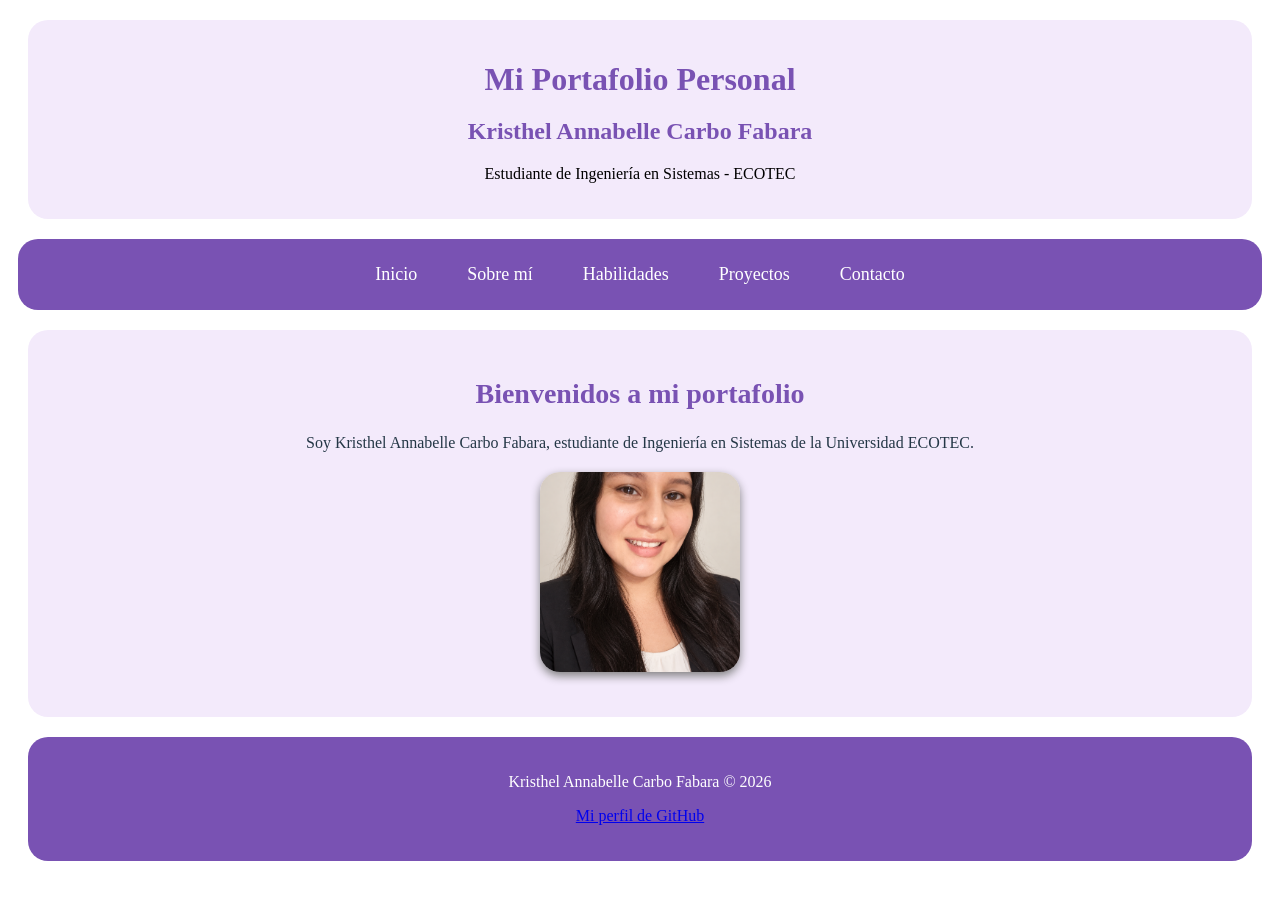
<file: ACTIVIDAD INTEGRADORA 1/index.html>
<!DOCTYPE html>
<html lang="es">
    <head>
        <meta charset="UTF-8" />
<meta name="viewport" content="width=device-width, initial-scale=1.0">
        <title>Portafolio Personal - Kristhel Annabelle Carbo Fabara</title>
        <link rel="stylesheet" href="CSS/styles.css" />
        <script src="script.js"></script>
    </head>
    <body>
        <header>
        <h1 class="title">Mi Portafolio Personal</h1>
            <h2>Kristhel Annabelle Carbo Fabara</h2>
    <p>Estudiante de Ingeniería en Sistemas - ECOTEC</p>
            </header>
        <!-- Menú de navegación -->
<nav aria-label="Principal">
    <ul class="menu">
         <li><a href="index.html">Inicio</a></li>
        <li><a href="sobremi.html">Sobre mí</a></li>
        <li><a href="habilidades.html">Habilidades</a></li>
        <li><a href="proyectos.html">Proyectos</a></li>
        <li><a href="contacto.html">Contacto</a></li>
    </ul>
</nav>
        <!-- Sección principal -->
        <main>
<section id="inicio">
    <h2>Bienvenidos a mi portafolio</h2>

    <p>
        Soy Kristhel Annabelle Carbo Fabara,
        estudiante de Ingeniería en Sistemas
        de la Universidad ECOTEC.
    </p>

    <img class="foto-perfil" src="img/Kristhel.png" 
alt=" Kristhel Annabelle Carbo Fabara">
</section>
            </main>
    
     <footer>
    <p>Kristhel Annabelle Carbo Fabara © 2026</p>
    <p>
        <a href="https://github.com/krcarbo-art">
            Mi perfil de GitHub
        </a>
    </p>
</footer>
        
    </body>
    
</html>
</file>
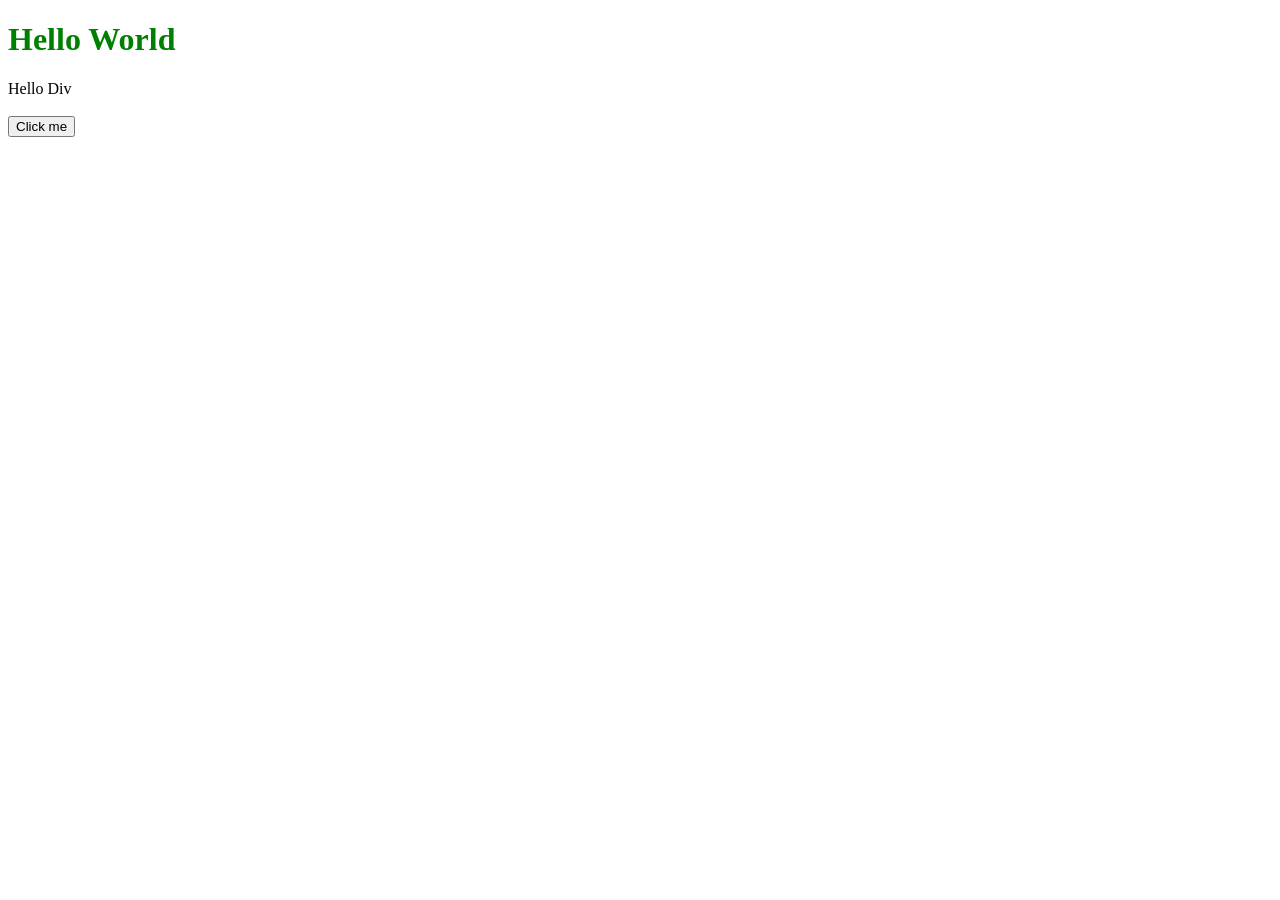
<file: Sesion01/index.html>
<!DOCTYPE html>
<html lang="en">
    <head>
        <meta charset="UTF-8" />
        <title>Title</title>
        <link rel="stylesheet" href="styles.css" />
        <script src="script.js"></script>
    </head>
    <body>
        <h1 class="title">Hello World</h1>
        <div id="mainDiv">Hello Div</div>
        <br />
        <button onclick="buttonClicked()">Click me</button>
    </body>
</html>
</file>
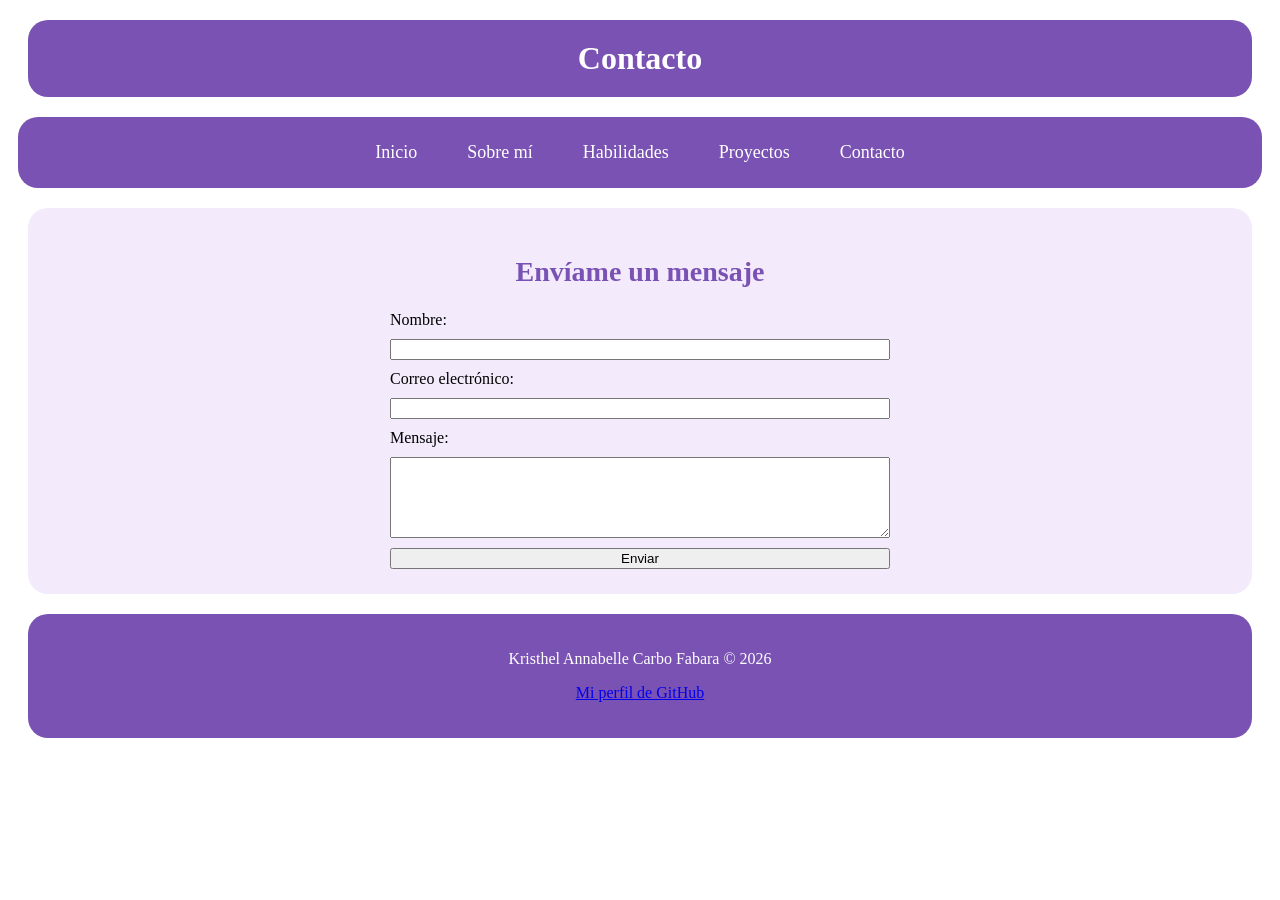
<file: ACTIVIDAD INTEGRADORA 1/contacto.html>
<!DOCTYPE html>
<html lang="es">
    <head>
        <meta charset="UTF-8" />
         <meta name="viewport"
          content="width=device-width, initial-scale=1.0">

        <title>Contacto-Kristhel Carbo</title>
        <link rel="stylesheet" href="CSS/styles.css">
    </head>
    <body>
    <!-- Encabezado -->
    <header>
        <h1 class="titulo-contacto">Contacto</h1>
    </header>
          <!-- Menú de navegación -->
    <nav aria-label="Principal">
        <ul class="menu">
            <li><a href="index.html">Inicio</a></li>
            <li><a href="sobremi.html">Sobre mí</a></li>
            <li><a href="habilidades.html">Habilidades</a></li>
            <li><a href="proyectos.html">Proyectos</a></li>
            <li><a href="contacto.html">Contacto</a></li>
        </ul>
    </nav>
        <main>

        <!-- Sección Contacto -->
        <section id="contacto">
            <h2>Envíame un mensaje</h2>

            <!-- Formulario de contacto -->
         <form>
        <label for="nombre">Nombre:</label>
        <input type="text"
       id="nombre"
       name="nombre"
       required>

    <label for="correo">Correo electrónico:</label>
    <input type="email"
   id="correo"
  name="correo"
   required>

    <label for="mensaje">Mensaje:</label>
    <textarea id="mensaje"
  name="mensaje"
  rows="5"
  required></textarea>

    <button type="button">Enviar</button>
    </form>

        </section>

    </main>
        <footer>
    <p>Kristhel Annabelle Carbo Fabara © 2026</p>
    <p>
        <a href="https://github.com/krcarbo-art">
            Mi perfil de GitHub
        </a>
    </p>
</footer>
    </body>
</html>
</file>
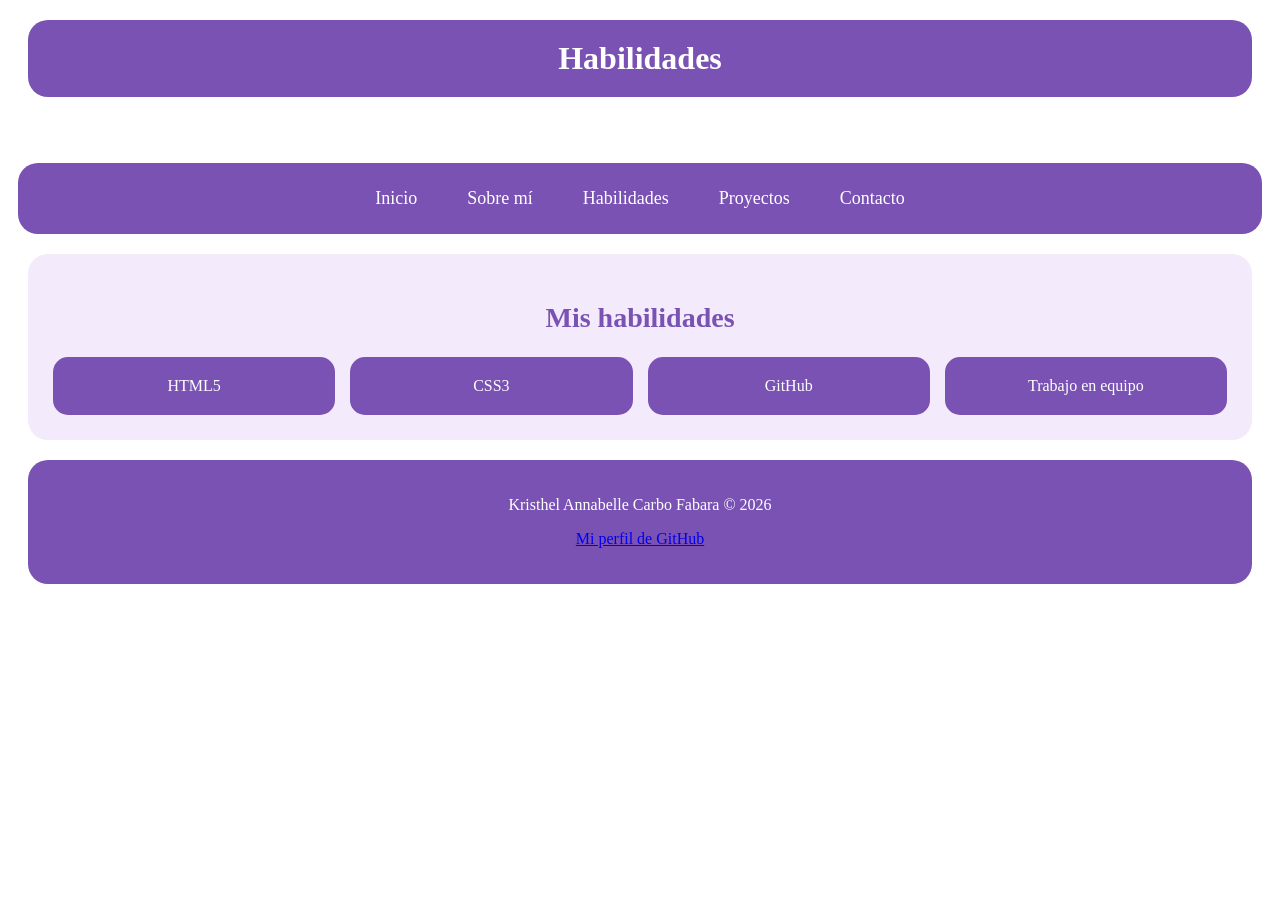
<file: ACTIVIDAD INTEGRADORA 1/habilidades.html>
<!DOCTYPE html>
<html lang="es">
<head>
    <meta charset="UTF-8">
    <meta name="viewport"
          content="width=device-width, initial-scale=1.0">
    <title>Habilidades - Kristhel Carbo</title>
    <link rel="stylesheet" href="CSS/styles.css">
</head>

<body>
    <header>
        <h1 class="titulo-habilidades">Habilidades</h1>
        <br><br>
    </header>

    <!-- Menú de navegación -->
    <nav aria-label="Principal">
        <ul class="menu">
            <li><a href="index.html">Inicio</a></li>
            <li><a href="sobremi.html">Sobre mí</a></li>
            <li><a href="habilidades.html">Habilidades</a></li>
            <li><a href="proyectos.html">Proyectos</a></li>
            <li><a href="contacto.html">Contacto</a></li>
        </ul>
    </nav>

    <main>
        <!-- Sección de habilidades -->
        <section id="habilidades">
            <h2>Mis habilidades</h2>

            <div class="contenedor-habilidades">
                <div class="habilidad">HTML5</div>
                <div class="habilidad">CSS3</div>
                <div class="habilidad">GitHub</div>
                <div class="habilidad">Trabajo en equipo</div>
            </div>
        </section>
    </main>
    <footer>
    <p>Kristhel Annabelle Carbo Fabara © 2026</p>
    <p>
        <a href="https://github.com/krcarbo-art">
            Mi perfil de GitHub
        </a>
    </p>
</footer>
</body>
</html>
</file>
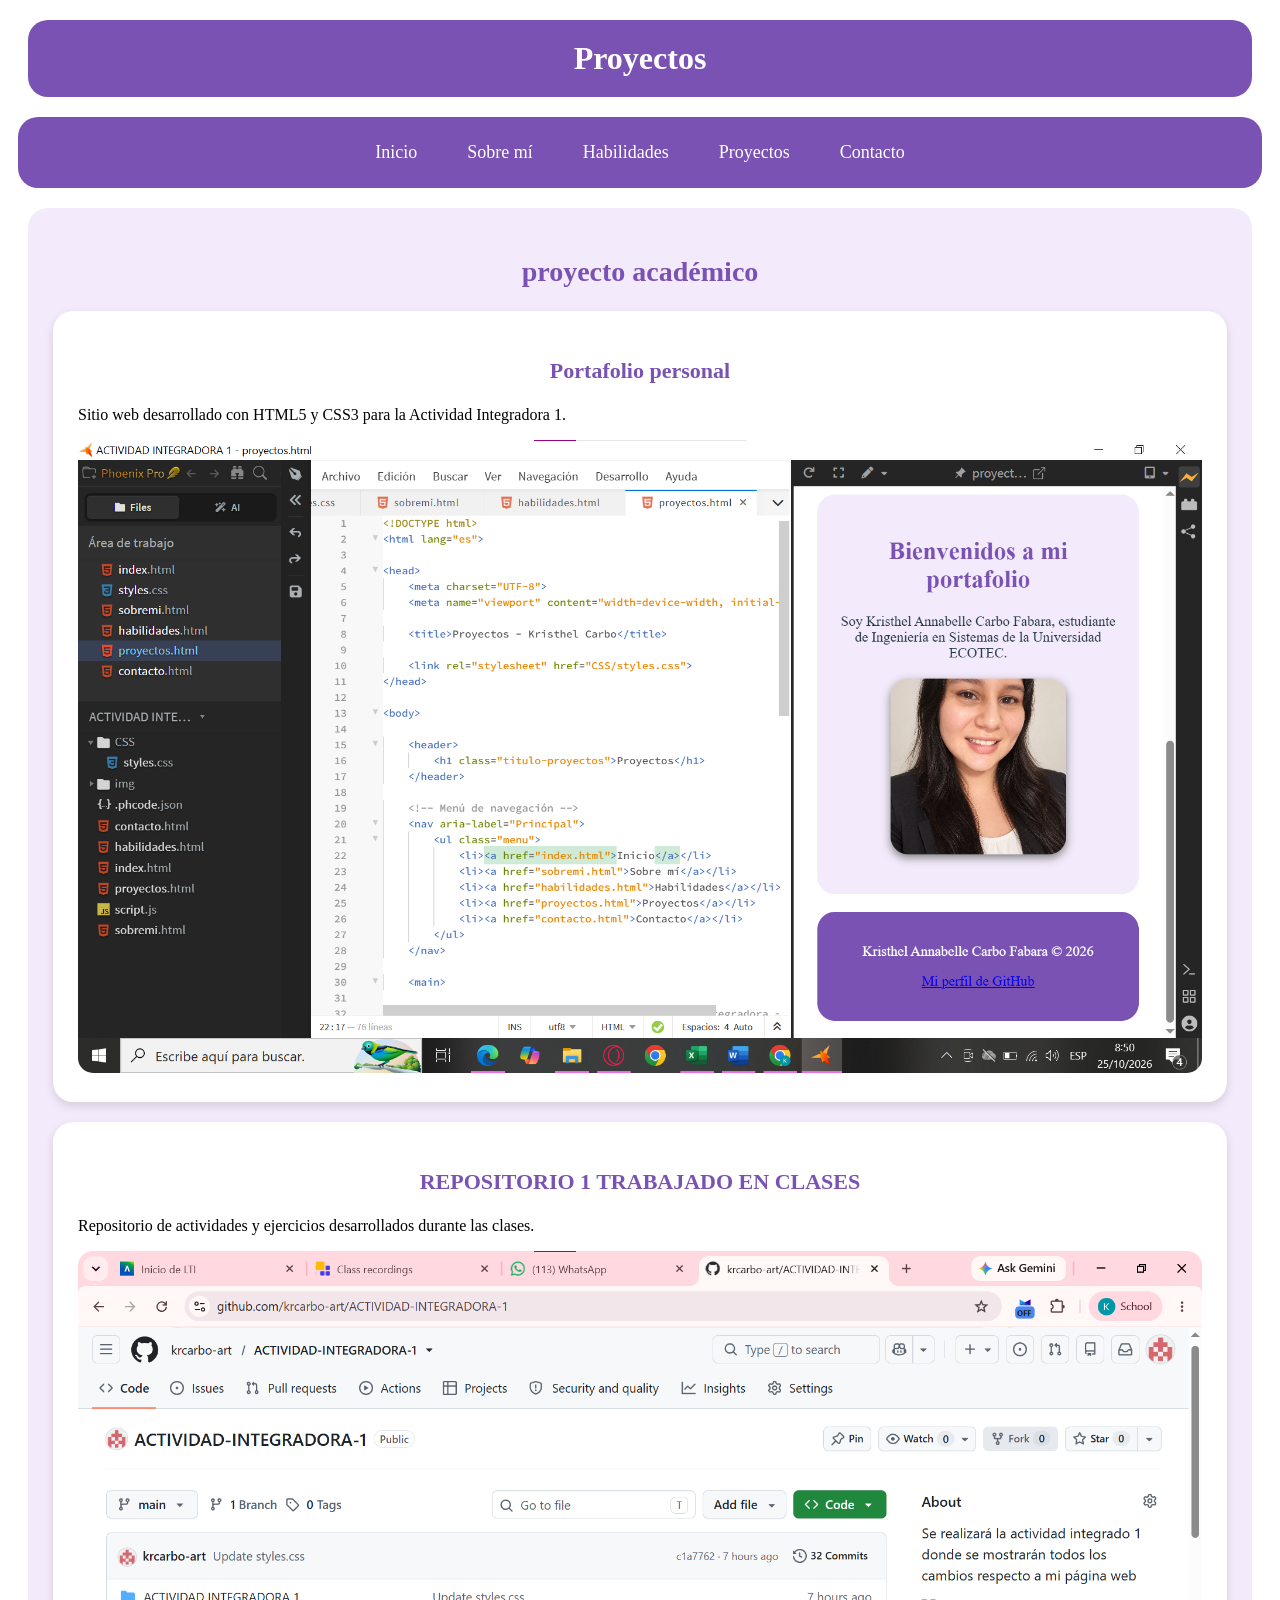
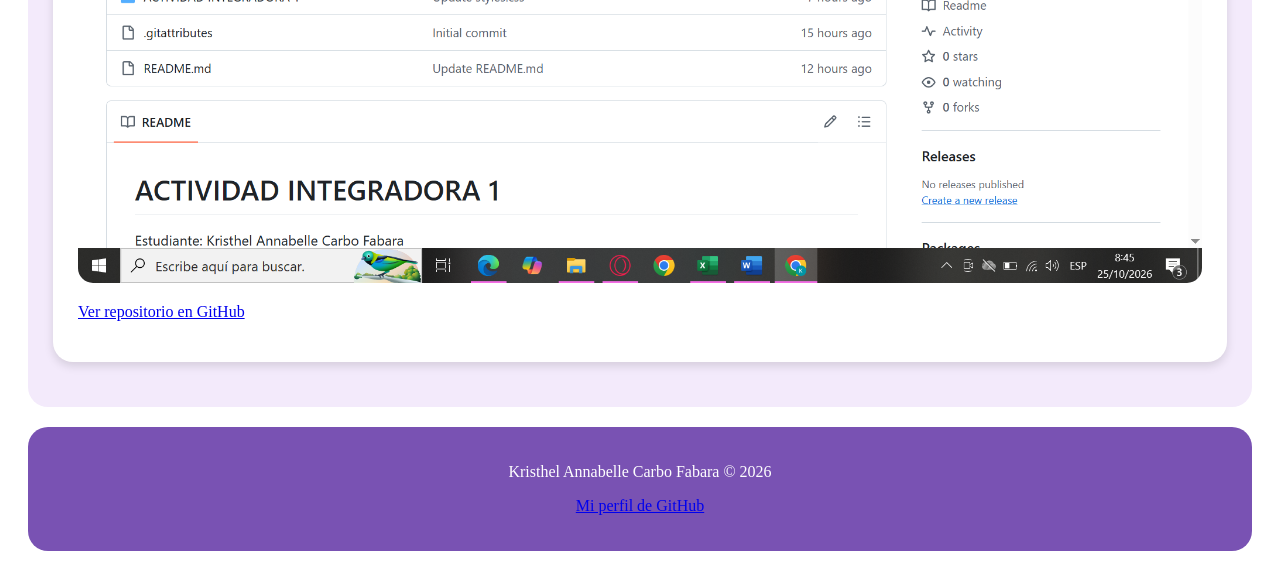
<file: ACTIVIDAD INTEGRADORA 1/proyectos.html>
<!DOCTYPE html>
<html lang="es">

<head>
    <meta charset="UTF-8">
    <meta name="viewport" content="width=device-width, initial-scale=1.0">

    <title>Proyectos - Kristhel Carbo</title>

    <link rel="stylesheet" href="CSS/styles.css">
</head>

<body>

    <header>
        <h1 class="titulo-proyectos">Proyectos</h1>
    </header>

    <!-- Menú de navegación -->
    <nav aria-label="Principal">
        <ul class="menu">
            <li><a href="index.html">Inicio</a></li>
            <li><a href="sobremi.html">Sobre mí</a></li>
            <li><a href="habilidades.html">Habilidades</a></li>
            <li><a href="proyectos.html">Proyectos</a></li>
            <li><a href="contacto.html">Contacto</a></li>
        </ul>
    </nav>

    <main>

        <!-- Sección de proyectos de la actividad integradora -->
        <section id="proyectos">
            <h2>proyecto académico</h2>

            <article class="proyecto">
                <h3>Portafolio personal</h3>

                <p>
                    Sitio web desarrollado con HTML5 y CSS3
                    para la Actividad Integradora 1.
                </p>
               <img class="imagen-proyecto" src="img/Portafolio.png" alt="portafolio personal">
            </article>

        
        
        <!-- REPOSITO REALIZADO EN CLASES -->
<article class="proyecto">
    <h3>REPOSITORIO 1 TRABAJADO EN CLASES</h3>

    <p>
        Repositorio de actividades y ejercicios
        desarrollados durante las clases.
    </p>
    <img class="imagen-proyecto" src="img/Repositorio.png" alt="repositorio trabajo en clases">

    <p>
        <a href="https://github.com/krcarbo-art/Integradora-1"
           target="_blank"
           rel="noopener noreferrer">
            Ver repositorio en GitHub
        </a>
    </p>
</article>
</section>
    </main>
    <footer>
    <p>Kristhel Annabelle Carbo Fabara © 2026</p>
    <p>
        <a href="https://github.com/krcarbo-art">
            Mi perfil de GitHub
        </a>
    </p>
</footer>
     
</body>
</html>
</file>
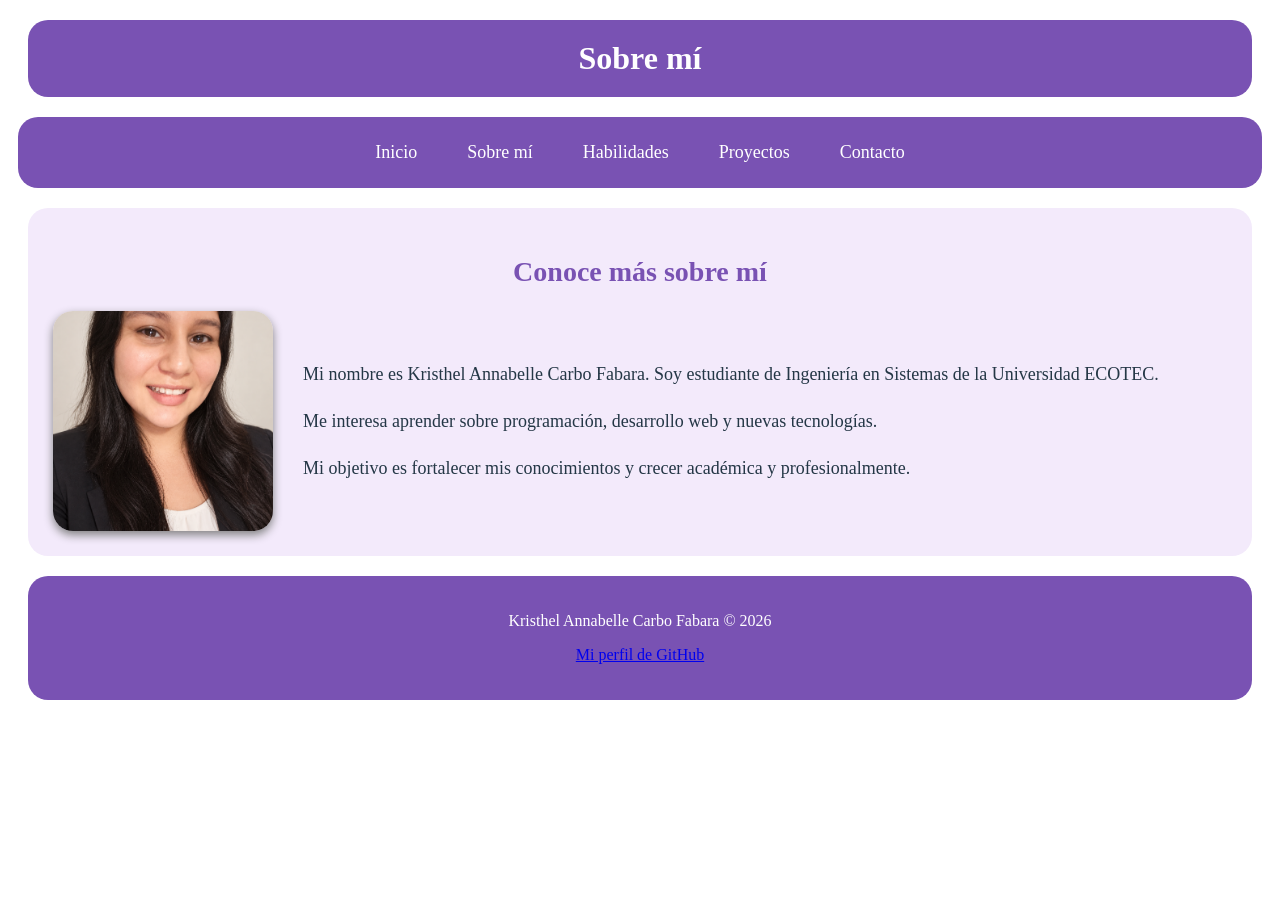
<file: ACTIVIDAD INTEGRADORA 1/sobremi.html>
<!DOCTYPE html>
<html lang="es">
<head>
    <meta charset="UTF-8">
    <meta name="viewport"
          content="width=device-width, initial-scale=1.0">
    <title>Sobre mí - Kristhel Carbo</title>
    <link rel="stylesheet" href="CSS/styles.css">
</head>

<body>
    <header>
       <h1 class="titulo-sobremi">Sobre mí</h1>
    </header>

    <nav aria-label="Principal">
        <ul class="menu">
            <li><a href="index.html">Inicio</a></li>
            <li><a href="sobremi.html">Sobre mí</a></li>
            <li><a href="habilidades.html">Habilidades</a></li>
            <li><a href="proyectos.html">Proyectos</a></li>
            <li><a href="contacto.html">Contacto</a></li>
        </ul>
    </nav>

    <main>
    <!-- Sección Sobre mí -->
    <section id="sobremi">
        <h2>Conoce más sobre mí</h2>

        <div class="contenedor-sobremi">

            <img src="img/Kristhel.png"
                 alt="Fotografía de Kristhel Annabelle Carbo Fabara"
                 class="foto-sobremi">

            <div class="texto-sobremi">
                <p>
                    Mi nombre es Kristhel Annabelle Carbo Fabara.
                    Soy estudiante de Ingeniería en Sistemas
                    de la Universidad ECOTEC.
                </p>

                <p>
                    Me interesa aprender sobre programación,
                    desarrollo web y nuevas tecnologías.
                </p>

                <p>
                    Mi objetivo es fortalecer mis conocimientos
                    y crecer académica y profesionalmente.
                </p>
            </div>

        </div>
    </section>
</main>
    <footer>
    <p>Kristhel Annabelle Carbo Fabara © 2026</p>
    <p>
        <a href="https://github.com/krcarbo-art">
            Mi perfil de GitHub
        </a>
    </p>
</footer>
</body>
</html>
</file>
<file: ACTIVIDAD INTEGRADORA 1/CSS/styles.css>
:root {
    --color-principal: #7952b3;
    --color-fondo: #f3eafb;
    --color-texto: #243746;
    --color-hover: #e89b25;
}


/* =====================================
   ENCABEZADO
===================================== */
/* Encabezado de la página Inicio */
header:has(.title) {
    background-color: var(--color-fondo);
border-radius: 20px;
padding: 20px;
margin: 20px;
}
.title {
    color: var(--color-principal);
 text-align: center;
margin-bottom: 10px;
    
}

header h2 {
    text-align: center;
     color: var(--color-principal);
}

/* Carrera y universidad */
header p {
    text-align: center;
}



/* =====================================
   2. MENÚ DE NAVEGACIÓN
===================================== */
nav {
    background-color: var(--color-principal);
    padding: 15px;
    border-radius: 20px;
    margin: 10px;
}
/* Opciones del menú */
.menu {
    list-style: none;
    display: flex;
    justify-content: center;
    gap: 20px;
    margin: 0;
    padding: 0;
}
/* Enlaces del menú */
.menu a {
    display: block;
    color: white;
    text-decoration: none;
    font-size: 18px;
    padding: 10px 15px;
    border-radius: 8px;
}

/* Efecto al pasar el mouse */
.menu a:hover {
   background-color: var(--color-hover);
    color: black;
}



/* =====================================
   PÁGINA INICIO
===================================== */

#inicio {
    background-color: var(--color-fondo);
    padding: 25px;
    border-radius: 20px;
    margin: 20px;

}
#inicio h2 {
    color: var(--color-principal);
    text-align: center;
    font-size: 28px;
}
#inicio p {
    color: var(--color-texto);
    text-align: center;
}

/* Fotografía del portafolio */
.foto-perfil {
    width: 200px;
    height: 200px;
    object-fit: cover;
    border-radius: 20px;
    display: block;
    margin: 20px auto;
    box-shadow: 0 4px 10px gray;
}
/* =====================================
     PAGINA SOBRE MÍ
===================================== */

/* Título Sobre mí */
.titulo-sobremi {
    background-color: var(--color-principal);
    color: white;
    text-align: center;
    padding: 20px;
    border-radius: 20px;
    margin: 20px; }
#sobremi {
    background-color: var(--color-fondo);
    padding: 25px;
    margin: 20px;
    border-radius: 20px;
}

#sobremi h2 {
  color: var(--color-principal);
    font-size: 28px;
    text-align: center;
}

#sobremi p {
    color: var(--color-texto);
    font-size: 18px;
    line-height: 1.6;
    text-align: justify;
}

/* Diseño de la página Sobre mí */

.contenedor-sobremi {
    display: flex;
    align-items: center;
    gap: 30px;
    flex-wrap: wrap;
}

.foto-sobremi {
    width: 220px;
    height: 220px;
    object-fit: cover;
    border-radius: 20px;
    box-shadow: 0 4px 10px gray;
}

.texto-sobremi {
    flex: 1 1 280px;
}

/* =====================================
   PAGINA  HABILIDADES
===================================== */
/* Título principal de Habilidades */
.titulo-habilidades {
    background-color: var(--color-principal);
    color: white;
    text-align: center;
    padding: 20px;
    border-radius: 20px;
    margin: 20px;
}

/* Recuadro de habilidades */
#habilidades {
    background-color: var(--color-fondo);
    padding: 25px;
    margin: 20px;
    border-radius: 20px;
}

#habilidades h2 {
    color: var(--color-principal);
    font-size: 28px;
    text-align: center;
}

/* Organizar habilidades con Flexbox */
.contenedor-habilidades {
    display: flex;
    flex-wrap: wrap;
    justify-content: center;
    gap: 15px;
}

/* Diseño de cada habilidad */
.habilidad {
   background-color: var(--color-principal);
    color: white;
    padding: 20px;
    border-radius: 15px;
    text-align: center;
    flex: 1 1 150px;
}

/* Efecto al pasar el mouse */
.habilidad:hover {
    background-color: var(--color-hover);
    color: black;
}

/* =====================================
   PÁGINA PROYECTOS
===================================== */
/* Título principal de Proyectos */
.titulo-proyectos {
    background-color: var(--color-principal);
    color: white;
    text-align: center;
    padding: 20px;
    border-radius: 20px;
    margin: 20px;
}
/* Recuadro de proyectos */

#proyectos {
    background-color: var(--color-fondo);
    padding: 25px;
    margin: 20px;
    border-radius: 20px;
}
/* Título de proyectos */
#proyectos h2 {
    color: var(--color-principal);
    font-size: 28px;
    text-align: center;
}
/* Tarjeta de proyectos */
.proyecto {
    background-color: white;
    padding: 25px;
    border-radius: 20px;
    margin: 20px 0;
    box-shadow: 0 4px 10px #00000020;
}
/* Título de cada proyecto */
.proyecto h3 {
    color: var(--color-principal);
    font-size: 22px;
    text-align: center;
}
/* Imagen del proyecto */
.imagen-proyecto {
    max-width: 100%;
    border-radius: 15px;
}
/* =====================================
   PÁGINA CONTACTO
===================================== */
/* Título principal de Contacto */
.titulo-contacto {
    background-color: var(--color-principal);
    color: white;
    text-align: center;
    padding: 20px;
    border-radius: 20px;
    margin: 20px;
}
/* Recuadro del formulario */
#contacto {
   background-color: var(--color-fondo);
    padding: 25px;
    margin: 20px;
    border-radius: 20px;
}

/* Título del formulario */
#contacto h2 {
    color: var(--color-principal);
    font-size: 28px;
    text-align: center;
}

/* Organizar el formulario */
#contacto form {
    display: flex;
    flex-direction: column;
    gap: 10px;
    max-width: 500px;
    margin: 0 auto;
}
/* =====================================
   PIE DE PÁGINA
===================================== */
footer {
    background-color: var(--color-principal);
    color: white;
    text-align: center;
    padding: 20px;
    border-radius: 20px;
    margin: 20px;
}
/* =====================================
   DISEÑO RESPONSIVE
===================================== */

/* celulares */
@media (max-width: 700px) {

    .menu {
        flex-direction: column;
        align-items: center;
        gap: 5px;
    }
 #sobremi,
    #habilidades,
    #proyectos,
    #contacto {
        margin: 10px;
        padding: 15px;
    }
    /* Adaptar fotografía y textos */
.contenedor-sobremi {
    flex-direction: column;
}
    .foto-sobremi {
    max-width: 100%;
}
    .foto-perfil {
    max-width: 100%;
}
}
</file>
<file: Sesion01/styles.css>
.title {
    color: green;
}
</file>
